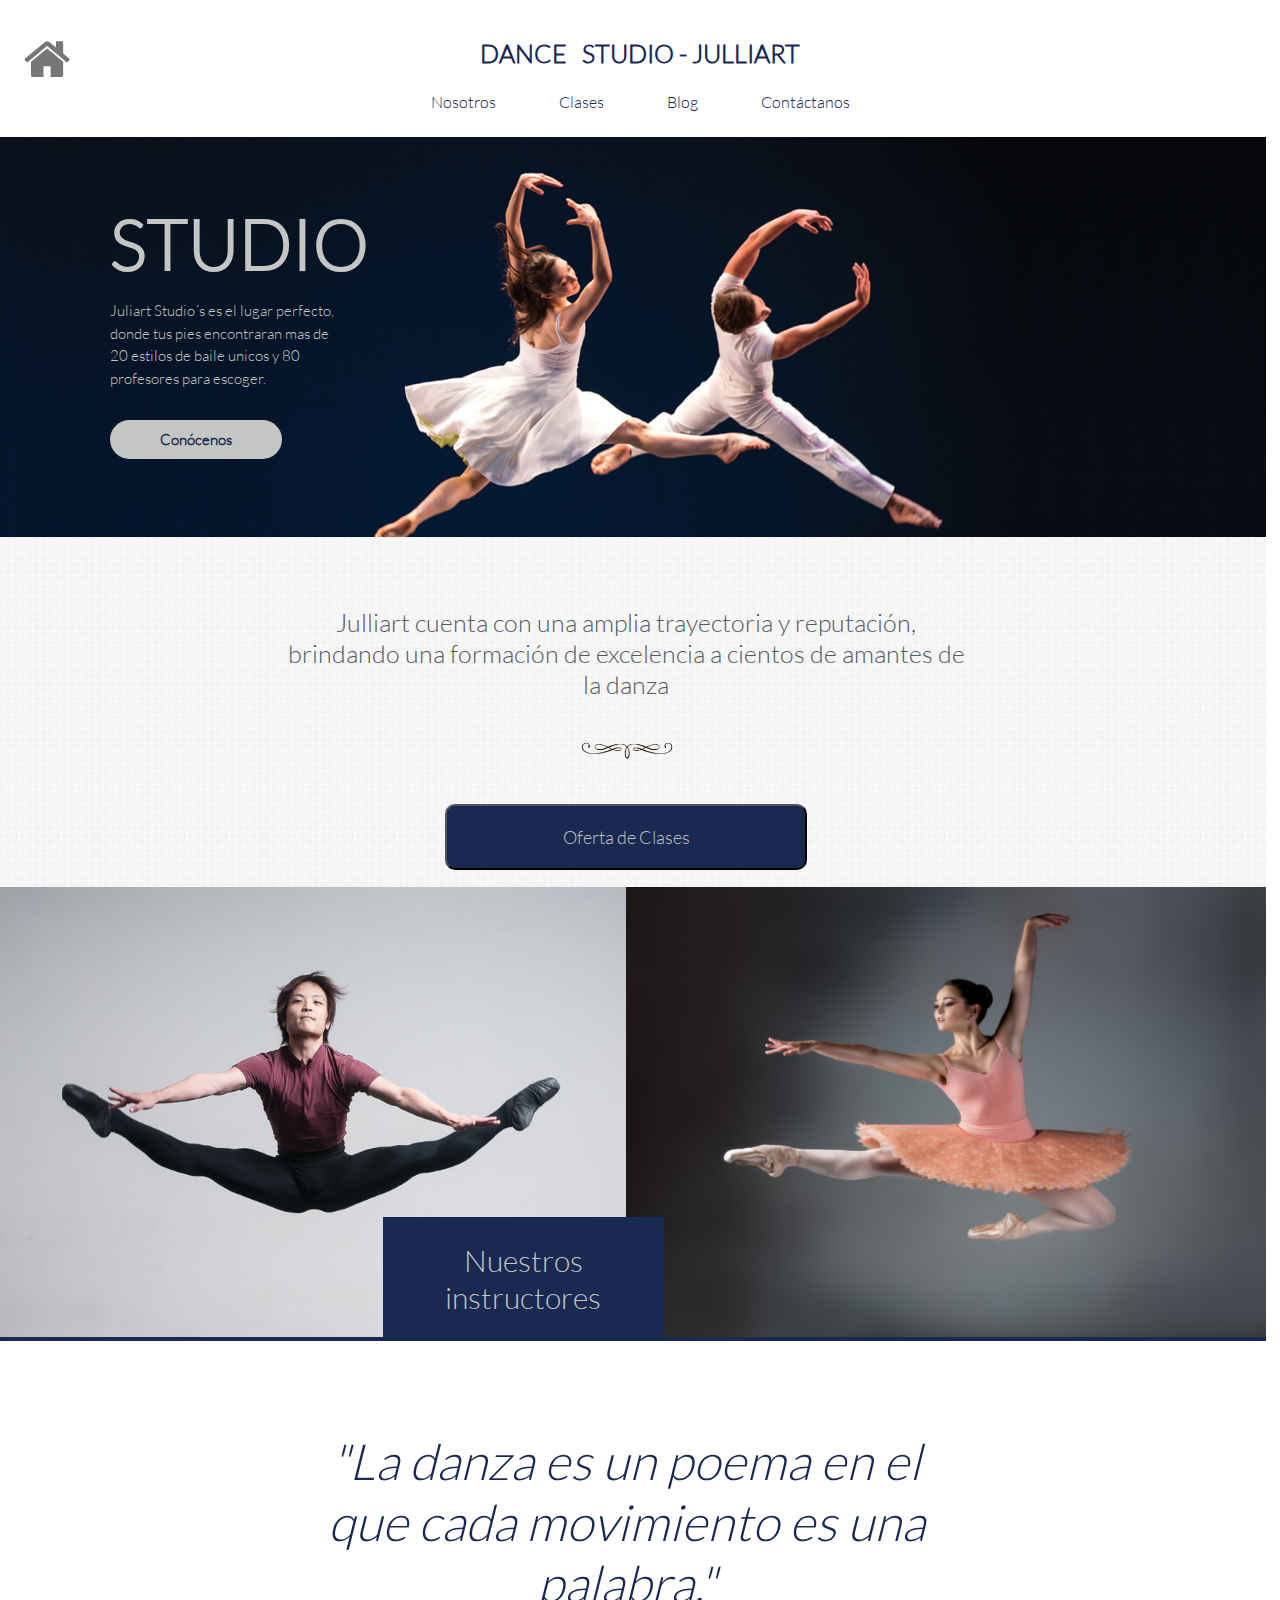
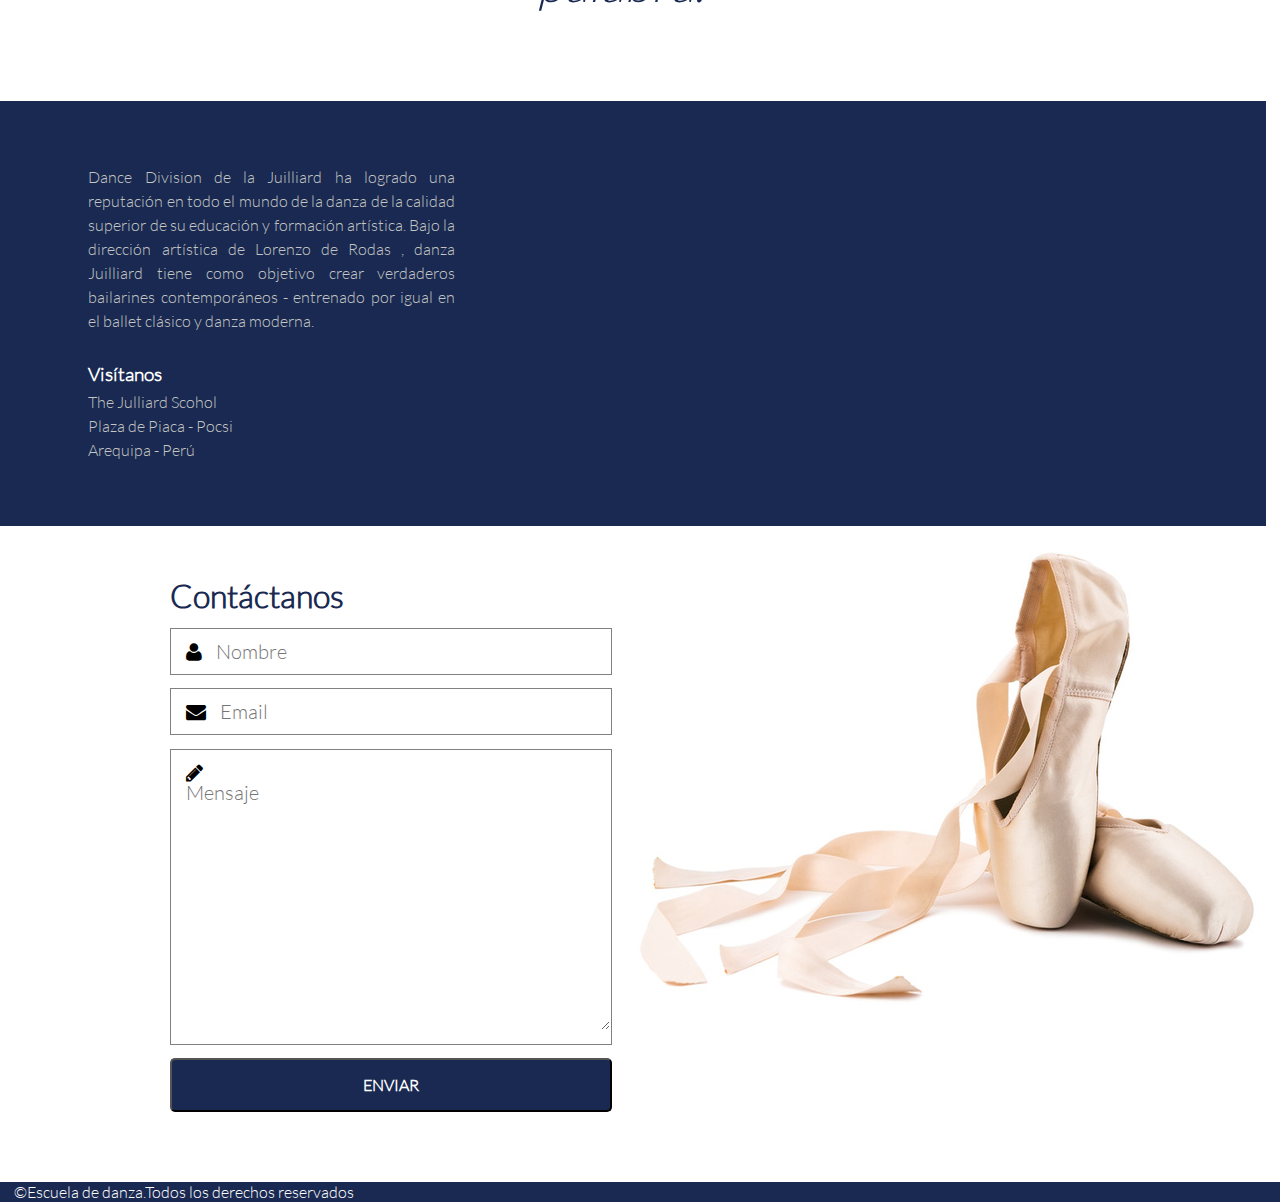
<file: index.html>
<!DOCTYPE html>
<html>
<head>
	<meta charset="UTF-8">
	<title>Escuela de Danza</title>
	<link rel='stylesheet' type='text/css' href='http://fonts.googleapis.com/css?family=Montserrat:400,700'>
	<link rel="stylesheet" type="text/css" href="css/grid-system.css">
	<link rel="stylesheet" type="text/css" href="css/utilities.css">
	<link rel="stylesheet" type="text/css" href="css/common.css">
	<link rel="stylesheet" type="text/css" href="css/main.css">
	<link rel="stylesheet" type="text/css" href="font-awesome/css/font-awesome.css">
</head>

<body >
<div class="casita"> <a href="index.html">	<i class="fa fa-home"></i>	</a> 	</div>		
	<!-- Inserta tu código aqui  -OK-->
	<header class="text-center"> <!-- YA MEnu -->
	<!-- Escuela de danza(H3) +ul (class=text-gray) ... No olvidar que existe una clase de  no-decoration -->
		<h1 class="text-blue titulo"> DANCE &nbsp STUDIO - JULLIART</h1>
		<ul class="text-gray a-none-decoration menu">
			<li><a href="nosotros.html">Nosotros</a></li>
			<li><a href="clases.html">Clases</a></li> 
			<li><a href="blog.html">Blog</a></li> 
			<li><a href="#contacto">Contáctanos</a></li>
		</ul>
	</header>

	<section class="row "> <!--YA imagen principal -->
	<!-- ... tener la row en position relative con background(img) y luego poner el texto( H1 +Parrafo + a(inscribete)) en absoluto -->
		<div class="imgprincipal"></div>
		<div class="absoluto color-hueso ">
			<h1 class="texto-grande">STUDIO</h1>
			<p class="lh">Juliart Studio´s es el lugar perfecto, donde tus pies encontraran mas de 20 estilos de baile unicos y 80 profesores para escoger.</p>
			<p><a class="a-none-decoration color-hueso bg-img-block" href="inscribete.html">Conócenos</a></p>
		</div>
	</section>

	<section class="text-gray row text-center bg-textura clases"> <!-- YA Oferta de Clases -->
		<!-- p +img +button -->
		<P class="" >Julliart cuenta con una amplia trayectoria y reputación, brindando una formación de excelencia a cientos de amantes de la danza</P>
		<img src="img/decoration_1.png" width="100px" height="">
		<br>
		<button > <a class="a-none-decoration color-hueso" href="clases.html"> Oferta de Clases</a></button>
		
	</section> 

	<section class="instructores row relative bg-blue"> <!-- YA Nuestros instructores --> 
		<!-- No olvidar:Row en relative -->
		<div class=" col-6 ">
			<img class=""src="img/instructor_4.jpg" width="100%" height="450">
		</div>
		<div class=" col-6">
			<img src="img/profesor_9.jpg" width="100%" height="450">
		</div>
		<!-- p con bg-color y Darle position absolute y moverlo hacia el centro -->
		<div class="bg-blue color-hueso abso-p text-center"><p>Nuestros instructores</p></div>
	</section>

	<section class="row text-center lema"> <!-- YA lema -->
		<!-- row con bg-imagen -->
		<p class="text-blue "> <!-- subir font-size  y darle margin o padding--><em>"La danza es un poema en el que cada movimiento es una palabra." </em></p>
	</section>

	<section class="row color-hueso bg-blue visitanos"> <!-- YA Visitanos -->
		<div class="col-5"> <!-- DAtos visitano -->
			<p class="lh">Dance Division de la Juilliard ha logrado una reputación en todo el mundo de la danza de la calidad superior de su educación y formación artística. Bajo la dirección artística de Lorenzo de Rodas , danza Juilliard tiene como objetivo crear verdaderos bailarines contemporáneos - entrenado por igual en el ballet clásico y danza moderna.</p>
			<h3 class="text-white">Visítanos</h3>
			<p class="lh">The Julliard Scohol<br>
			Plaza de Piaca - Pocsi<br>
			Arequipa - Perú
			</p>
		</div>
		<div class="col-7	"> <!-- YA  mapa -->
			<!-- mapa no solo imagen  -->
			<iframe src="https://www.google.com/maps/embed?pb=!1m18!1m12!1m3!1d7650.737433060492!2d-71.37154421394723!3d-16.507472871187854!2m3!1f0!2f0!3f0!3m2!1i1024!2i768!4f13.1!3m3!1m2!1s0x0000000000000000%3A0x003180bb8aff4462!2sPlaza+de+Piaca!5e0!3m2!1sen!2spe!4v1461552831253" width="480" height="280" frameborder="0" style="border:0" allowfullscreen></iframe>
	</section>

	

	<footer id="contacto"> <!-- contactanos + derechos reservados -->
		<div class="bg-contactanos"> <!-- Contactanos -->
			<!-- imagen de fondo( zapatillas de ballet)(alineado a la derechaq) + color de fondo: blanco-->
			<div class="container">
				<div class="row"> 
					<div class="col-6 display-ib"> 
					<!-- h1 (text-blue) + 3 imput (con imagenes y texto) + button ( Enviar con texto blanco) -->
						<h1 class="text-blue ">Contáctanos</h1>
						<form>
							<p>
								<label> <i class="fa fa-user" aria-hidden="true"></i> </label>
								<input type="text"placeholder="Nombre"></input>
							</p>
							<p>
								<label> <i class="fa fa-envelope" aria-hidden="true"></i> </label>
								<input type="text"placeholder="Email"></input>
							</p>
							<p>
								<label class="abso-p"> <i class="fa fa-pencil" aria-hidden="true"></i> </label> &nbsp &nbsp &nbsp &nbsp
								<textarea placeholder="Mensaje" rows="10" cols="40"></textarea>
							</p>
						</form>
					
						<button class="enviar bg-blue text-white"><h3>ENVIAR</h3></button>
						</div>
					<div class="col-6"> <!-- vacia --></div>
				</div>
			</div>
		</div>

		<!--YAA bg:azul y alineado a la izquierda o flotante left -->
		<p class="text-white bg-blue float-left col-12">
		 ©Escuela de danza.Todos los derechos reservados
		 </p> 
			
	</footer>
	</body>
</html>
</file>
<file: css/grid-system.css>
/* GLOBAL */
* {
  box-sizing: border-box;
  margin: 0;
  padding: 0;
  /*outline: 1px solid rgba(255,0,0,0.4);/*rbga(255,0,0,0.4);*/*/
 }

.text-center {
	text-align: center;
}

.text-right {
	text-align: right;
}

/* Grid system */

.container {
	width: 968px;
	padding-left: 14px; 
	padding-right: 14px;
	margin: 0px auto;
	position: relative;
}

.container-fluid {
	width: 100%;
}

.row {
	width: 100%;
	margin-left: -14px;
	margin-right: -14px;
}

.row:before, .row:after{
  content: " ";
  display: table;
}

.row:after {
  clear: both;
}

[class*="col-"] {
	min-height: 7px;
	padding: 0 14px;
	float: left;
}

.col-1 {
	/* (1 / 12) x 100 */
	width: 8.333333%;
} 

.col-2 {
	/* (2 / 12) x 100 */
	width: 16.666667%;
} 

.col-3 {
	/* (3 / 12) x 100 */
	width: 25%;
} 

.col-4 {
	/* (4 / 12) x 100 */
	width: 33.333333%;
}

.col-5 {
	/* (5 / 12) x 100 */
	width: 41.666667%;
}

.col-6 {
	/* (6 / 12) x 100 */
	width: 50%;
} 

.col-7 {
	/* (7 / 12) x 100 */
	width: 58.333333%;
}

.col-8 {
	/* (8 / 12) x 100 */
	width: 66.666667%;
}

.col-9 {
	/* (9 / 12) x 100 */
	width: 75%;
}

.col-10 {
	/* (10 / 12) x 100 */
	width: 83.333333%;
}

.col-11 {
	/* (11 / 12) x 100 */
	width: 91.666667%;
}

.col-12 {
	/* (12 / 12) x 100 */
	width: 100%;
}
</file>
<file: css/utilities.css>
/*Global*/
*{
	font-family: "Latolight";
}

@font-face{
	font-family: LatoHeavy;
	src: url(../fonts/LatoHeavy.ttf);
}
@font-face{
	font-family:Latolight ;
	src: url(../fonts/Latolight.ttf);
}
@font-face{
	font-family: DolceVita;
	src: url(../fonts/DolceVita.ttf);
}
@font-face{
	font-family: Neoteric-Bold;
	src: url(../fonts/Neoteric-Bold.ttf);
}

/* Shortcuts */

.pd-0{
	padding: 0;
}
.pt-5{
	padding-top: 5%;
}
.pb-5{
	padding-bottom: 5%;
}
.mg-0{
	margin: 0;
}
.w-100{
	width: 100%;
}
.lh{
	line-height: 1.5;
}
.text-center{
	text-align: center;
}
.text-left{
	text-align: left;
}
.text-white{
	color: white;
}
.text-gray{
	color: rgb(83, 88, 95);
}
.text-blue{
 color: #192951;
}
.a-none-decoration{
	text-decoration: none;
}
.bg-gray{
	background-color: rgb(244, 244, 244);
}
.bg-img-block{
	background-size: cover;
	background-repeat: no-repeat;
	background-position: center;
}
.float-left{
	float: left;
}
</file>
<file: css/common.css>
/*esto es el titulo*/
.titulo{
	font-size: 25px;
	padding-top: 3%;
	padding-bottom: 1%;
}
/*comienza el menu*/
.menu{
	margin: 10px; margin-bottom: 25px; /*float: initial*/;
}
.menu li{
	display: inline;
	padding:auto;
}
.menu a{
	text-decoration: none;
	padding: 10px 15px;
	margin: 15px;
	color:#192951;
}
.menu a:hover{
	font-size: 15px;
	background: #192951;
	color: white;
}
/* Inserta tu codigo que es común para todas las páginas aqui */
/*contactanos*/
.bg-contactanos h1{ margin-top: 50px; }
.bg-contactanos p { border: 1px solid gray; margin: 3% auto;padding: 10px;}
.bg-contactanos label,input,textarea{ outline: none; border:none;margin: auto 5px; font-size: 20px;}
.bg-contactanos button{ width: 100%;padding: 15px; border-radius: 5px; margin-bottom: 70px;}

/*.bg-contactanos label{width: 5%;}*/
.casita i{
	font-size: 50px;
	color: #777;

	position: fixed;
	left:24px;
	top: 35px;
}
</file>
<file: css/main.css>
/* Inserta tu codigo aqui */
/*foto principal*/
/*index*/
.imgprincipal{
	/*position: relative;*/
	background: url("../img/dance_1.jpg");
	background-size: 100% 550px;
	height: 400px;
}
.absoluto{
	position: absolute;
	top: 200px;
	left: 110px;
	width: 250px;
}
.bg-textura{
    background-image: url("../img/textura_2.jpg");
    height: 350px;
}

.texto-grande{ font-size: 70px; }
.absoluto p{ margin: 15px 15px 40px auto;font-size: 15px;}
.absoluto a{ padding: 10px 50px; background: #C4C6C3; font-size: 15px;color:#192951;
	border-radius: 20px;font-weight: bold; }
.absoluto a:hover{border: 2px solid #192951;}

/*Oferta de clases*/
.clases p{font-size: 25px; margin: 70px 23% auto;}
.clases button{ padding: 20px 9%; font-size: 18px;background: #1A2952;border-radius: 10px;}

/*instructores*/
.instructores div{ padding:0; }
.instructores p{ padding: 30px 18%; font-size: 30px; bottom: 0; }



/*sirven*/
.color-hueso{ color: #C4C6C3; }
.relative{	position:  relative;}
.bg-blue{	background-color: rgb(25, 41, 81);}

.abso-p{
	position: absolute;
	float: center;

}
.bg-contactanos{
	background: url("../img/shoes_1.jpg") right no-repeat;
	height: 500px;
}
.input{
	display: block;
	border: 1px solid gray;
}
/*Oferta de clases*/
.clases p{font-size: 25px; margin: 70px 23% auto;}
.clases button{ padding: 20px 9%; font-size: 18px;background: #1A2952;border-radius: 10px;}

/*instructores*/
.instructores div{ padding:0; }
.instructores p{ padding: 25px 18%; font-size: 30px; }
.instructores div:last-child{ bottom: 0; left: 31%;}

/*lema*/
.lema p{ font-size: 50px; padding: 50px; margin: 3% 20%;}

/*visitanos*/
.visitanos div:first-child{ padding: 5% 5% 5% 8%; text-align: justify; }
.visitanos h3{ margin: 8% auto 1%; }
.visitanos iframe{ margin: 8% 15% 5%; }
</file>
